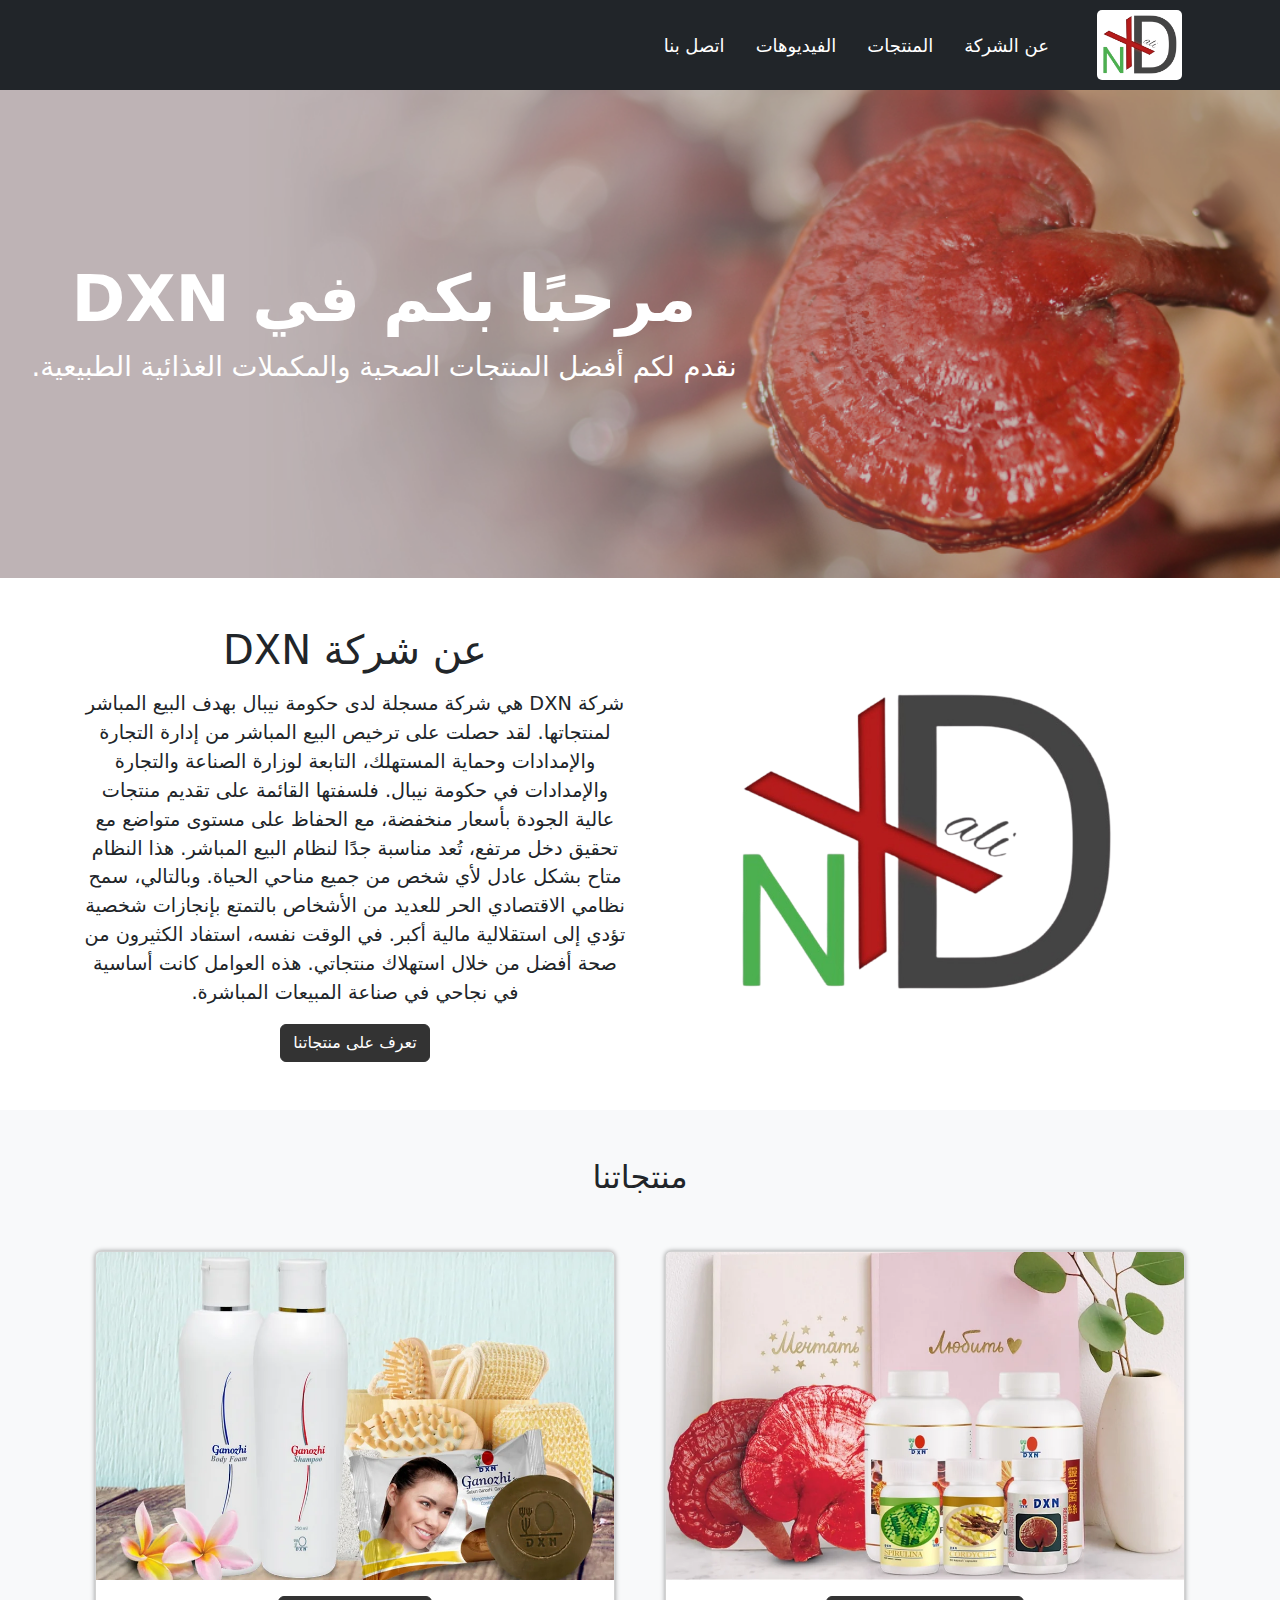
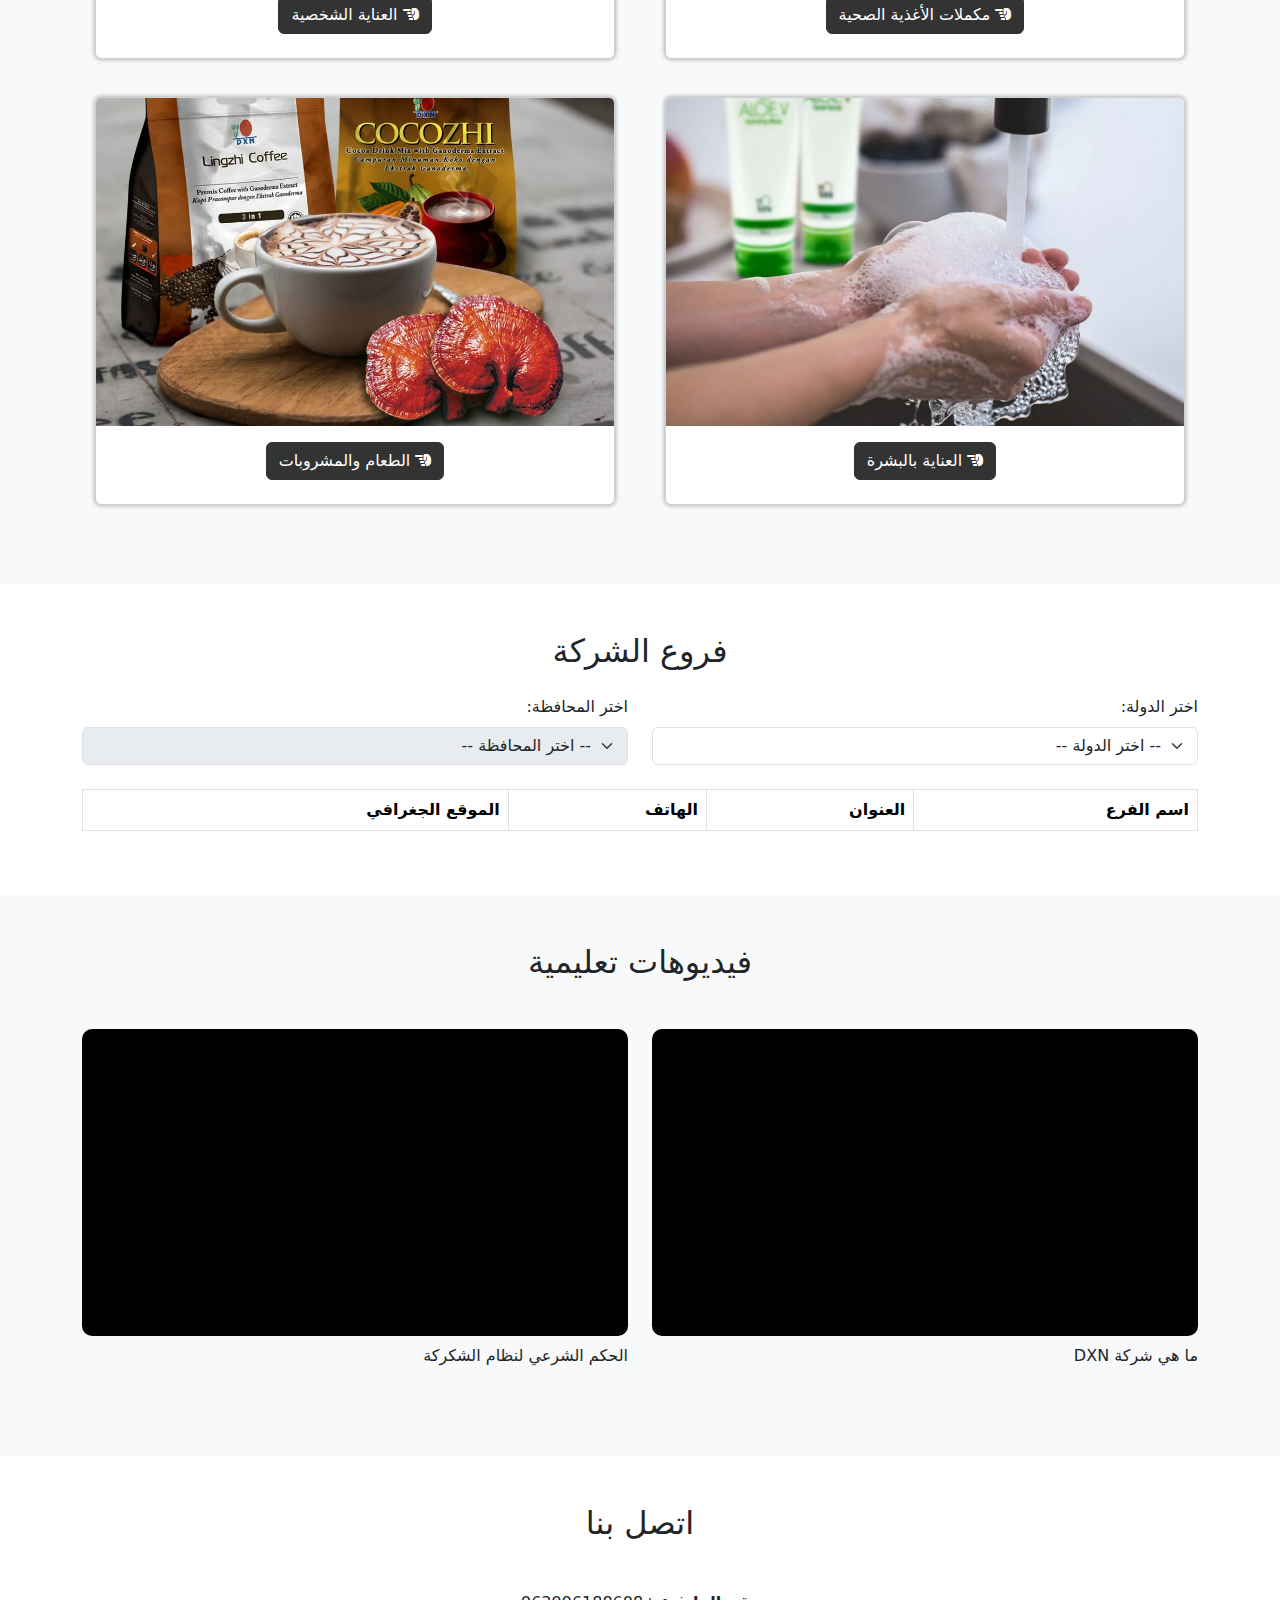
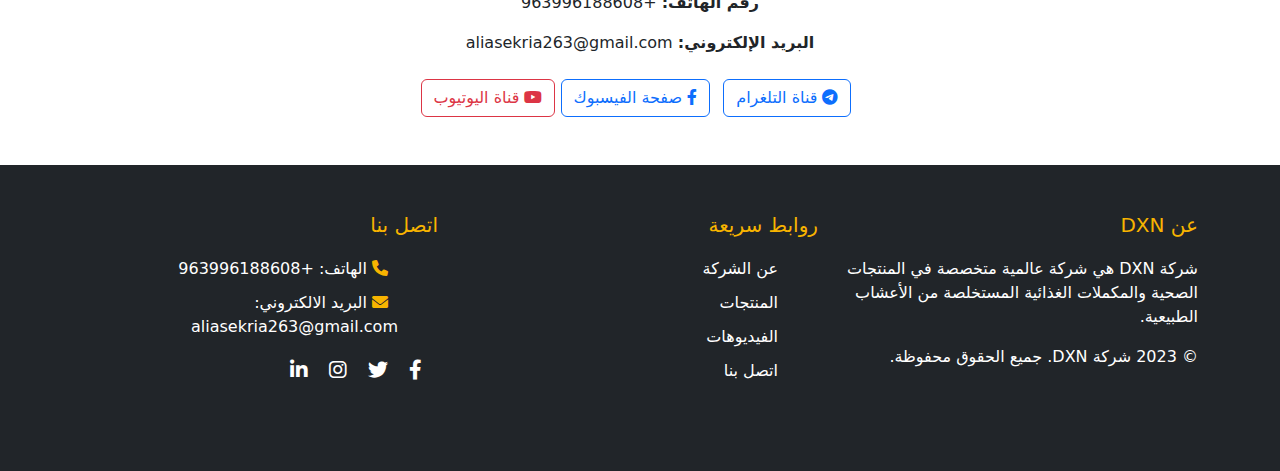
<file: index.html>
<!DOCTYPE html>
<html lang="ar" dir="rtl">
  <head>
    <meta charset="UTF-8" />
    <meta name="viewport" content="width=device-width, initial-scale=1.0" />
    <title>موقع DXN للتسويق</title>

    <link rel="stylesheet" href="css/bootstrap.min.css" />
    <link rel="stylesheet" href="css/style.css" />

    <link
      rel="stylesheet"
      href="https://cdnjs.cloudflare.com/ajax/libs/font-awesome/6.0.0/css/all.min.css"
    />
    <!-- <link
      href="https://cdn.jsdelivr.net/npm/bootstrap-icons/font/bootstrap-icons.css"
      rel="stylesheet"
    /> -->
  </head>
  <body>
    <header>
      <nav class="navbar navbar-expand-lg navbar-dark bg-dark">
        <div class="container">
          <!-- زر القائمة المنسدلة للأجهزة الصغيرة -->
          <button
            class="navbar-toggler"
            type="button"
            data-bs-toggle="collapse"
            data-bs-target="#navbarNav"
            aria-controls="navbarNav"
            aria-expanded="false"
            aria-label="تبديل التنقل"
          >
            <span class="navbar-toggler-icon"></span>
          </button>

          <!-- الشعار -->
          <a class="navbar-brand" href="#">
            <img src="img/dxn-logo.png" alt="شعار DXN" width="100" />
          </a>
          <!-- قائمة التنقل -->
          <div class="collapse navbar-collapse" id="navbarNav">
            <ul class="navbar-nav ms-auto text-end">
              <li class="nav-item">
                <a class="nav-link active" aria-current="page" href="#about"
                  >عن الشركة</a
                >
              </li>
              <li class="nav-item">
                <a class="nav-link" href="#products">المنتجات</a>
              </li>
              <li class="nav-item">
                <a class="nav-link" href="#videos">الفيديوهات</a>
              </li>
              <li class="nav-item">
                <a class="nav-link" href="#contact">اتصل بنا</a>
              </li>
            </ul>
          </div>
        </div>
      </nav>
    </header>

    <main>
      <!-- أول section -->
      <section class="hero-section">
        <div class="container-fluid p-0">
          <div class="hero-image">
            <img src="img/Cultivation.jpg" alt="صورة Hero" class="img-fluid" />
            <div
              class="position-absolute top-0 start-0 w-100 h-100 bg-dark opacity-25"
            ></div>
            <div class="hero-text text-center">
              <h1 class="display-4">مرحبًا بكم في DXN</h1>
              <p class="lead">
                نقدم لكم أفضل المنتجات الصحية والمكملات الغذائية الطبيعية.
              </p>
            </div>
          </div>
        </div>
      </section>

      <!-- قسم "عن الشركة" -->
      <section id="about" class="py-5 w-100">
        <div class="container text-center">
          <div class="row">
            <div
              class="col-md-6 d-flex flex-column justify-content-center align-items-center"
            >
              <img
                src="img/dxn-logo.png"
                alt="عن الشركة"
                class="img-fluid rounded about-img"
              />
            </div>
            <div class="col-md-6">
              <h1 class="mb-3">عن شركة DXN</h1>
              <p class="lead about-text">
                شركة DXN هي شركة مسجلة لدى حكومة نيبال بهدف البيع المباشر
                لمنتجاتها. لقد حصلت على ترخيص البيع المباشر من إدارة التجارة
                والإمدادات وحماية المستهلك، التابعة لوزارة الصناعة والتجارة
                والإمدادات في حكومة نيبال. فلسفتها القائمة على تقديم منتجات
                عالية الجودة بأسعار منخفضة، مع الحفاظ على مستوى متواضع مع تحقيق
                دخل مرتفع، تُعد مناسبة جدًا لنظام البيع المباشر. هذا النظام متاح
                بشكل عادل لأي شخص من جميع مناحي الحياة. وبالتالي، سمح نظامي
                الاقتصادي الحر للعديد من الأشخاص بالتمتع بإنجازات شخصية تؤدي إلى
                استقلالية مالية أكبر. في الوقت نفسه، استفاد الكثيرون من صحة أفضل
                من خلال استهلاك منتجاتي. هذه العوامل كانت أساسية في نجاحي في
                صناعة المبيعات المباشرة.
              </p>
              <a href="#products" class="btn btn-primary">تعرف على منتجاتنا</a>
            </div>
          </div>
        </div>
      </section>

      <!-- قسم "المنتجات" -->
      <section id="products" class="py-5 bg-light">
        <div class="container">
          <h2 class="text-center mb-5">منتجاتنا</h2>
          <div class="row">
            <!-- منتج 1 -->
            <div class="col-md-6 mb-4">
              <a href="products/hfs/hfs.html" class="btn">
                <div class="card shadow-sm">
                  <img
                    src="img/health-food-supplements.webp"
                    class="card-img-top"
                    alt="منتج 1"
                  />
                  <div class="card-body">
                    <h5
                      class="card-title fs-6 fs-sm-5 fs-md-4 fs-lg-3 fs-xl-2 btn btn-primary text-white"
                    >
                      <i class="fas fa-hand-point-left"></i>
                      مكملات الأغذية الصحية
                    </h5>
                  </div>
                </div>
              </a>
            </div>
            <!-- منتج 2 -->
            <div class="col-md-6 mb-4">
              <a href="products/pc/pc.html" class="btn">
                <div class="card shadow-sm">
                  <img
                    src="img/Personal-Care.webp"
                    class="card-img-top"
                    alt="منتج 2"
                  />
                  <div class="card-body">
                    <h5
                      class="card-title fs-6 fs-sm-5 fs-md-4 fs-lg-3 fs-xl-2 btn btn-primary text-white"
                    >
                      <i class="fas fa-hand-point-left"></i>
                      العناية الشخصية
                    </h5>
                  </div>
                </div>
              </a>
            </div>
            <!-- منتج 3 -->
            <div class="col-md-6 mb-4">
              <a href="products/scc/scc.html" class="btn">
                <div class="card shadow-sm">
                  <img
                    src="img/Skin-Care-Cosmetics.webp"
                    class="card-img-top"
                    alt="منتج 3"
                  />
                  <div class="card-body">
                    <h5
                      class="card-title fs-6 fs-sm-5 fs-md-4 fs-lg-3 fs-xl-2 btn btn-primary text-white"
                    >
                      <i class="fas fa-hand-point-left"></i>
                      العناية بالبشرة
                    </h5>
                  </div>
                </div>
              </a>
            </div>

            <!-- منتج 4 -->
            <div class="col-md-6 mb-4">
              <a href="products/fb/fb.html" class="btn">
                <div class="card shadow-sm">
                  <img
                    src="img/Beverages.webp"
                    class="card-img-top"
                    alt="منتج 1"
                  />
                  <div class="card-body">
                    <h5
                      class="card-title fs-6 fs-sm-5 fs-md-4 fs-lg-3 fs-xl-2 btn btn-primary text-white"
                    >
                      <i class="fas fa-hand-point-left"></i>
                      الطعام والمشروبات
                    </h5>
                  </div>
                </div>
              </a>
            </div>
          </div>
        </div>
      </section>

      <!-- فروع الشركة -->
      <section id="branches" class="py-5">
        <div class="container">
          <h2 class="text-center mb-4">فروع الشركة</h2>

          <!-- اختيار الدولة -->
          <div class="row">
            <div class="col-md-6">
              <label for="country" class="form-label">اختر الدولة:</label>
              <select id="country" class="form-select">
                <option value="">-- اختر الدولة --</option>
              </select>
            </div>

            <!-- اختيار المحافظة -->
            <div class="col-md-6">
              <label for="governorate" class="form-label">اختر المحافظة:</label>
              <select id="governorate" class="form-select" disabled>
                <option value="">-- اختر المحافظة --</option>
              </select>
            </div>
          </div>

          <!-- جدول الفروع -->
          <div class="row mt-4">
            <div class="col">
              <table class="table table-bordered table-striped">
                <thead>
                  <tr>
                    <th>اسم الفرع</th>
                    <th>العنوان</th>
                    <th>الهاتف</th>
                    <th>الموقع الجغرافي</th>
                  </tr>
                </thead>
                <tbody id="branchesTableBody">
                  <!-- سيتم ملء هذا القسم بالبيانات -->
                </tbody>
              </table>
            </div>
          </div>
        </div>
      </section>

      <!-- قسم "الفيديوهات" -->
      <section id="videos" class="py-5 bg-light">
        <div class="container">
          <h2 class="text-center mb-5">فيديوهات تعليمية</h2>
          <div class="row">
            <!-- فيديو 1 -->
            <div class="col-md-6 mb-4">
              <div class="ratio ratio-16x9">
                <iframe
                  src="https://www.youtube.com/embed/XvnfqEfYxug"
                  allowfullscreen
                ></iframe>
              </div>
              <p class="mt-2">ما هي شركة DXN</p>
            </div>
            <!-- فيديو 2 -->
            <div class="col-md-6 mb-4">
              <div class="ratio ratio-16x9">
                <iframe
                  src="https://www.youtube.com/embed/emvCXMPhq8c"
                  allowfullscreen
                ></iframe>
              </div>
              <p class="mt-2">الحكم الشرعي لنظام الشكركة</p>
            </div>
          </div>
        </div>
      </section>

      <!-- قسم "اتصل بنا" -->
      <section id="contact" class="py-5 bg-white">
        <div class="container">
          <h2 class="text-center mb-5">اتصل بنا</h2>
          <div class="row">
            <div class="col-md-8 mx-auto">
              <div class="text-center mb-4">
                <p class="mb-3">
                  <i class="bi bi-telephone-fill text-primary"></i>
                  <strong>رقم الهاتف:</strong>
                  <a
                    href="tel:+1234567890"
                    class="text-decoration-none text-dark"
                    >+963996188608</a
                  >
                </p>
                <p class="mb-3">
                  <i class="bi bi-envelope-fill text-primary"></i>
                  <strong>البريد الإلكتروني:</strong>
                  <a
                    href="mailto:your-email@example.com"
                    class="text-decoration-none text-dark"
                    >aliasekria263@gmail.com</a
                  >
                </p>
              </div>

              <div class="text-center">
                <a
                  href="https://t.me/godotGD"
                  class="btn btn-outline-primary me-2"
                  target="_blank"
                >
                  <i class="fab fa-telegram-plane"></i> قناة التلغرام
                </a>
                <a
                  href="https://www.facebook.com/your-facebook"
                  class="btn btn-outline-primary me-2"
                  target="_blank"
                >
                  <i class="fab fa-facebook-f facebook-icon"></i> صفحة الفيسبوك
                </a>
                <a
                  href="https://www.youtube.com/channel/your-channel"
                  class="btn btn-outline-danger"
                  target="_blank"
                >
                  <i class="fab fa-youtube youtube-icon"></i> قناة اليوتيوب
                </a>
              </div>
            </div>
          </div>
        </div>
      </section>

      <footer class="bg-dark text-white py-5">
        <div class="container">
          <div class="row">
            <!-- حقوق النشر -->
            <div class="col-md-4 mb-4">
              <h5>عن DXN</h5>
              <p>
                شركة DXN هي شركة عالمية متخصصة في المنتجات الصحية والمكملات
                الغذائية المستخلصة من الأعشاب الطبيعية.
              </p>
              <p>&copy; 2023 شركة DXN. جميع الحقوق محفوظة.</p>
            </div>

            <!-- روابط سريعة -->
            <div class="col-md-4 mb-4">
              <h5>روابط سريعة</h5>
              <ul class="list-unstyled">
                <li>
                  <a href="#about" class="text-white text-decoration-none"
                    >عن الشركة</a
                  >
                </li>
                <li>
                  <a href="#products" class="text-white text-decoration-none"
                    >المنتجات</a
                  >
                </li>
                <li>
                  <a href="#videos" class="text-white text-decoration-none"
                    >الفيديوهات</a
                  >
                </li>
                <!-- <li><a href="#team" class="text-white text-decoration-none">فريقنا</a></li> -->
                <li>
                  <a href="#contact" class="text-white text-decoration-none"
                    >اتصل بنا</a
                  >
                </li>
              </ul>
            </div>

            <!-- وسائل التواصل الاجتماعي ومعلومات الاتصال -->
            <div class="col-md-4 mb-4">
              <h5>اتصل بنا</h5>
              <ul class="list-unstyled">
                <li>
                  <i class="fas fa-phone"></i
                  ><span> الهاتف: </span> +963996188608
                </li>
                <li>
                  <i class="fas fa-envelope"></i>
                  <span>البريد الالكتروني: </span> aliasekria263@gmail.com
                </li>
              </ul>
              <div class="social-media mt-3">
                <a href="#" class="text-white me-3"
                  ><i class="fab fa-facebook-f"></i
                ></a>
                <a href="#" class="text-white me-3"
                  ><i class="fab fa-twitter"></i
                ></a>
                <a href="#" class="text-white me-3"
                  ><i class="fab fa-instagram"></i
                ></a>
                <a href="#" class="text-white me-3"
                  ><i class="fab fa-linkedin-in"></i
                ></a>
              </div>
            </div>
          </div>
        </div>
      </footer>
    </main>

    <!-- Bootstrap JS and JS script -->
    <script src="js/bootstrap.bundle.min.js"></script>
    <!-- <script src="js/branches.js"></script> -->

    <script>
      // عناصر DOM
      const countrySelect = document.getElementById("country");
      const governorateSelect = document.getElementById("governorate");
      const branchesTableBody = document.getElementById("branchesTableBody");

      // بيانات الفروع (سيتم تحميلها من ملف JSON)
      let branchesData = {};

      // تحميل بيانات الفروع من ملف JSON
      async function loadBranchesData() {
        try {
          const response = await fetch("json/branches.json"); // تأكد من المسار الصحيح لملف JSON
          branchesData = await response.json();
          populateCountries();
        } catch (error) {
          console.error("حدث خطأ أثناء تحميل البيانات:", error);
        }
      }

      // تعبئة قائمة الدول
      function populateCountries() {
        countrySelect.innerHTML = '<option value="">-- اختر الدولة --</option>';
        const option = document.createElement("option");
        option.value = branchesData.country;
        option.textContent = branchesData.country;
        countrySelect.appendChild(option);
      }

      // تعبئة قائمة المحافظات بناءً على الدولة المختارة
      function populateGovernorates() {
        governorateSelect.innerHTML =
          '<option value="">-- اختر المحافظة --</option>';
        branchesData.governorates.forEach((governorate) => {
          const option = document.createElement("option");
          option.value = governorate.name;
          option.textContent = governorate.name;
          governorateSelect.appendChild(option);
        });
        governorateSelect.disabled = false;
      }

      // عرض الفروع في الجدول
      function displayBranches(selectedGovernorate) {
        branchesTableBody.innerHTML = "";
        const governorate = branchesData.governorates.find(
          (gov) => gov.name === selectedGovernorate
        );
        if (governorate) {
          governorate.branches.forEach((branch) => {
            const row = document.createElement("tr");
            row.innerHTML = `
        <td>${branch.name}</td>
        <td>${branch.address}</td>
        <td>${branch.phone}</td>
        <td>${
          branch.location
            ? `(${branch.location.latitude}, ${branch.location.longitude})`
            : "غير متوفر"
        }</td>
      `;
            branchesTableBody.appendChild(row);
          });
        }
      }

      // إضافة Event Listeners
      countrySelect.addEventListener("change", () => {
        if (countrySelect.value) {
          populateGovernorates();
        } else {
          governorateSelect.innerHTML =
            '<option value="">-- اختر المحافظة --</option>';
          governorateSelect.disabled = true;
          branchesTableBody.innerHTML = "";
        }
      });

      governorateSelect.addEventListener("change", () => {
        const selectedGovernorate = governorateSelect.value;
        if (selectedGovernorate) {
          displayBranches(selectedGovernorate);
        } else {
          branchesTableBody.innerHTML = "";
        }
      });

      // تهيئة الصفحة
      loadBranchesData();
    </script>
  </body>
</html>
</file>
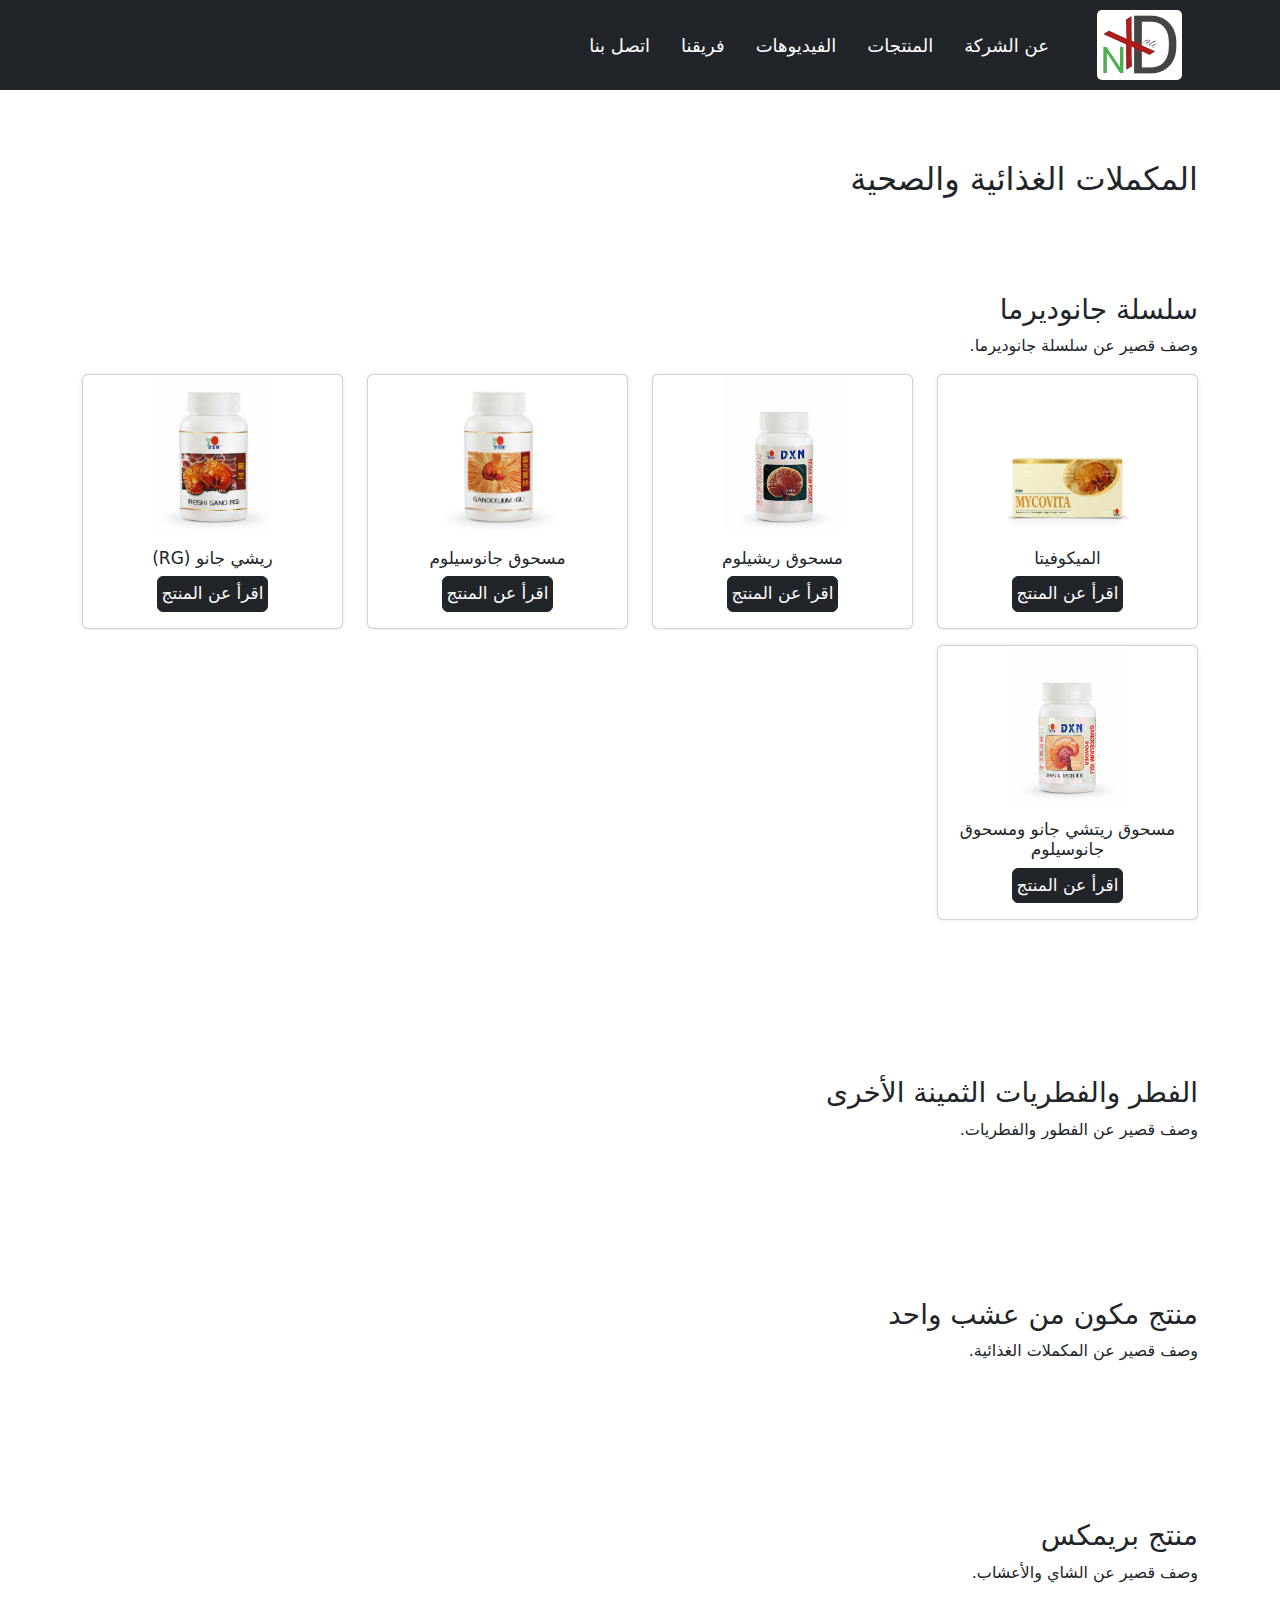
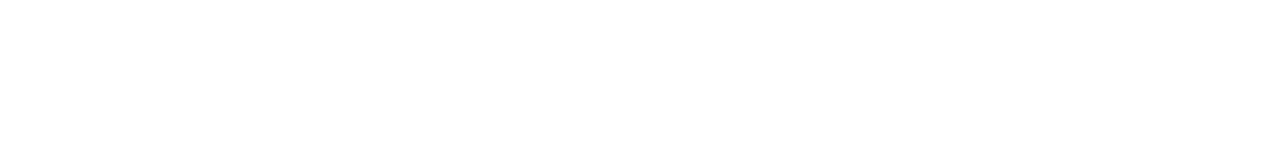
<file: products/hfs/hfs.html>
<!DOCTYPE html>
<html lang="ar" dir="rtl">
  <head>
    <meta charset="UTF-8" />
    <meta name="viewport" content="width=device-width, initial-scale=1.0" />
    <title>المنتجات</title>
    <!-- Bootstrap CSS -->
    <link rel="stylesheet" href="../../css/bootstrap.min.css" />
    <link rel="stylesheet" href="../../css/styleproducts.css" />
    <link
      rel="stylesheet"
      href="https://cdnjs.cloudflare.com/ajax/libs/font-awesome/6.0.0/css/all.min.css"
    />
  </head>
  <body>
    <header>
      <nav class="navbar navbar-expand-lg navbar-dark bg-dark">
        <div class="container">
          <!-- الشعار -->
          <a class="navbar-brand" href="#">
            <img src="../../img/dxn-logo.png" alt="شعار DXN" width="100" />
          </a>

          <!-- زر القائمة المنسدلة للأجهزة الصغيرة -->
          <button
            class="navbar-toggler"
            type="button"
            data-bs-toggle="collapse"
            data-bs-target="#navbarNav"
            aria-controls="navbarNav"
            aria-expanded="false"
            aria-label="تبديل التنقل"
          >
            <span class="navbar-toggler-icon"></span>
          </button>

          <!-- قائمة التنقل -->
          <div class="collapse navbar-collapse" id="navbarNav">
            <ul class="navbar-nav ms-auto text-end">
              <li class="nav-item">
                <a class="nav-link active" aria-current="page" href="#about"
                  >عن الشركة</a
                >
              </li>
              <li class="nav-item">
                <a class="nav-link" href="#products">المنتجات</a>
              </li>
              <li class="nav-item">
                <a class="nav-link" href="#videos">الفيديوهات</a>
              </li>
              <li class="nav-item">
                <a class="nav-link" href="#team">فريقنا</a>
              </li>
              <li class="nav-item">
                <a class="nav-link" href="#contact">اتصل بنا</a>
              </li>
            </ul>
          </div>
        </div>
      </nav>
    </header>

    <main>
      <section id="products" class="hero-section">
        <div class="container">
          <h2 class="text-right mb-4">المكملات الغذائية والصحية</h2>
          
          <!-- قسم سلسلة جانوديرما -->
          <section class="product-section">
            <h3 class="text-end">سلسلة جانوديرما</h3>
            <p class="text-end">وصف قصير عن سلسلة جانوديرما.</p>
            <div class="row" id="ganodermaProductsContainer" >
              <!-- سيتم ملء هذا القسم ببطاقات المنتجات -->
            </div>
          </section>

          <!-- الفطر والفطريات الثمينة الأخرى -->
          <section class="product-section">
            <h3 class="text-end">الفطر والفطريات الثمينة الأخرى</h3>
            <p class="text-end">وصف قصير عن الفطور والفطريات.</p>
            <div class="row" id="mushroomProductsContainer">
              <!-- سيتم ملء هذا القسم ببطاقات المنتجات -->
            </div>
          </section>

          <!-- قسم المكملات الغذائية -->
          <section class="product-section">
            <h3 class="text-end">منتج مكون من عشب واحد</h3>
            <p class="text-end">وصف قصير عن المكملات الغذائية.</p>
            <div class="row" id="supplementsProductsContainer">
              <!-- سيتم ملء هذا القسم ببطاقات المنتجات -->
            </div>
          </section>

          <!-- قسم الشاي والأعشاب -->
          <section class="product-section">
            <h3 class="text-end">منتج بريمكس</h3>
            <p class="text-end">وصف قصير عن الشاي والأعشاب.</p>
            <div class="row" id="teaHerbsProductsContainer">
              <!-- سيتم ملء هذا القسم ببطاقات المنتجات -->
            </div>
          </section>

        </div>
      </section>
    </main>

    <!-- Bootstrap JS -->
    <script src="https://cdn.jsdelivr.net/npm/bootstrap@5.3.0/dist/js/bootstrap.bundle.min.js"></script>

    <script>
      // جلب البيانات من ملف JSON
      async function fetchProducts() {
        try {
          const response = await fetch("HFS.json");
          const data = await response.json();
          console.log(data);
          return data;
        } catch (error) {
          console.error("حدث خطأ أثناء جلب البيانات:", error);
          return [];
        }
      }

      // إنشاء بطاقة منتج
      function createProductCard(product) {
        return `
                <div class="col-md-3 mb-3">
                    <div class="card">
                        <img src="${product.image}" class="card-img-top" alt="${product.name}">
                        <div class="card-body text-center">
                            <h5 class="card-title">${product.name}</h5>
                            <button class="btn btn-dark" onclick="showProductDetails('${product.name}','${product.image}', '${product.description}', '${product.ingredients}', '${product.size}')">اقرأ عن المنتج</button>
                        </div>
                    </div>
                </div>
            `;
      }

      // عرض تفاصيل المنتج
      function showProductDetails(name,image, description, ingredients, size) {
        const modalContent = `
          <div class="modal-header ">
            <h5 class="modal-title">${name}</h5>
            <button type="button" class="btn-close" data-bs-dismiss="modal" aria-label="Close" style="position: absolute; left: 10px;"></button>
          </div>
          <div class="modal-body row">
            <div class="col-12 col-md-4 d-flex justify-content-center align-items-center">
              <img src="${image}" class="descr-img img-fluid" alt="صورة المنتج">
            </div>
            <div class="col-12 col-md-8">
              <p class="fs-6"><strong>الوصف:</strong> ${description}</p>
              <p class="fs-6"><strong>المكونات:</strong> ${ingredients}</p>
              <p class="fs-6"><strong>حجم التعبئة:</strong> ${size}</p>
            </div>
          </div>
        `;
        
        const modal = new bootstrap.Modal(document.getElementById('productModal'));
        document.getElementById('modalContent').innerHTML = modalContent;
        modal.show();
      }

      // عرض المنتجات في قسم سلسلة جانوديرما
      async function displayGanodermaProducts() {
        const products = await fetchProducts();
        const ganodermaProductsContainer = document.getElementById("ganodermaProductsContainer");

        products.forEach((product) => {
          if (product.category === 'جانوديرما') {
            const card = createProductCard(product);
            ganodermaProductsContainer.innerHTML += card;
          }
        });
      }

      // عرض المنتجات في قسم الفطور والفطريات
      async function displayMushroomProducts() {
        const products = await fetchProducts();
        const mushroomProductsContainer = document.getElementById("mushroomProductsContainer");

        products.forEach((product) => {
          if (product.category === 'فطور وفطريات') {
            const card = createProductCard(product);
            mushroomProductsContainer.innerHTML += card;
          }
        });
      }

      // عرض المنتجات في قسم المكملات الغذائية
      async function displaySupplementsProducts() {
        const products = await fetchProducts();
        const supplementsProductsContainer = document.getElementById("supplementsProductsContainer");

        products.forEach((product) => {
          if (product.category === 'منتج مكون من عشب واحد') {
            const card = createProductCard(product);
            supplementsProductsContainer.innerHTML += card;
          }
        });
      }

      // عرض المنتجات في قسم الشاي والأعشاب
      async function displayTeaHerbsProducts() {
        const products = await fetchProducts();
        const teaHerbsProductsContainer = document.getElementById("teaHerbsProductsContainer");

        products.forEach((product) => {
          if (product.category === 'منتج بريمكس') {
            const card = createProductCard(product);
            teaHerbsProductsContainer.innerHTML += card;
          }
        });
      }

      // تحميل المنتجات عند فتح الصفحة
  
      displayGanodermaProducts();
      displayMushroomProducts();
      displaySupplementsProducts();
      displayTeaHerbsProducts();
    </script>

    <div class="modal fade" id="productModal" tabindex="-1" aria-labelledby="productModalLabel" aria-hidden="true">
      <div class="modal-dialog">
        <div class="modal-content" id="modalContent">
          <!-- محتوى المودال سيظهر هنا -->
        </div>
      </div>
    </div>
  </body>
</html>
</file>
<file: css/style.css>
/* styles.css */

/* تخصيص الشريط */
.navbar {
  padding: 10px 0;
}

.navbar-brand {
  background-color: white; /* خلفية بيضاء */
  padding: 5px; /* إضافة بعض المساحة حول الشعار */
  border-radius: 5px; /* حواف مستديرة */
}

.navbar-brand img {
  width: clamp(2.813rem, 3.125vw + 2.188rem, 5rem);
}

/* تخصيص روابط التنقل */
.navbar-nav .nav-link {
  font-size: 18px;
  margin-left: 15px;
  color: #fff !important;
}

.navbar-nav .nav-link:hover {
  color: #f8b400 !important;
}

/* قسم صورة الخلفية  */
.hero-section {
  position: relative;
  height: auto; /* يجعل القسم يملأ الشاشة بالكامل */
  overflow: hidden; /* يمنع ظهور شريط التمرير إذا كانت الصورة كبيرة */
  padding: 0%;
}

.hero-image {
  position: relative;
  width: 100%;
  height: 100%;
}

.hero-image img {
  width: 100%;
  height: 100%;
  object-fit: cover; /* يجعل الصورة تملأ المساحة دون تشويه */
}

.hero-text {
  position: absolute;
  top: 50%;
  left: 30%;
  transform: translate(-50%, -50%);
  color: white;
}

.hero-text h1 {
  font-size: clamp(1rem, -0.0179rem + 5.0893vw, 8.125rem);
  font-weight: bold;
}

.hero-text p {
  font-size: clamp(0.4375rem, 0.0089rem + 2.1429vw, 3.4375rem);
  margin-bottom: 20px;
}
/* نهاية اول قسم */

section {
  padding: 100px 0;
}

.about-img {
  width: clamp(15.625rem, 13.393vw + 12.946rem, 25rem);
  padding: 20px 0;
}

.about-text {
  font-size: clamp(0.9375rem, 0.8482rem + 0.4464vw, 1.5625rem);
}

.card {
  box-shadow: 0 0 5px rgba(0, 0, 0, 0.4) !important;
}

/* تخصيص الأزرار */
.btn {
  transition: transform 0.2s ease-in-out;
}
.btn:hover {
  transform: scale(1.01);
}

.btn-primary {
  background-color: #333;
  border: solid #333 1px;
}

.btn-primary:hover {
  background-color: #e10d0d;
  border-color: #e10d0d;
}

/* تخصيص الفيديوهات */
.ratio {
  background-color: #000;
  border-radius: 10px;
  overflow: hidden;
}

/* تخصيص الـ Footer */
footer {
  background-color: #333;
  color: #fff;
}

footer h5 {
  color: #f8b400;
  margin-bottom: 20px;
}

footer a {
  color: #fff;
  text-decoration: none;
}

footer a:hover {
  color: #f8b400;
}

footer .social-media a {
  font-size: 20px;
  transition: color 0.3s;
}

footer .social-media a:hover {
  color: #f8b400;
}

footer ul {
  padding-left: 0;
}

footer ul li {
  margin-bottom: 10px;
}

footer ul li i {
  margin-right: 10px;
  color: #f8b400;
}
</file>
<file: css/styleproducts.css>
/* تخصيص الشريط */
.navbar {
  padding: 10px 0;
}

.navbar-brand {
  background-color: white; /* خلفية بيضاء */
  padding: 5px; /* إضافة بعض المساحة حول الشعار */
  border-radius: 5px; /* حواف مستديرة */
}

.navbar-brand img {
  width: clamp(2.813rem, 3.125vw + 2.188rem, 5rem);
}

/* تخصيص روابط التنقل */
.navbar-nav .nav-link {
  font-size: 18px;
  margin-left: 15px;
  color: #fff !important;
}

.navbar-nav .nav-link:hover {
  color: #f8b400 !important;
}

section {
  padding: 70px 0;
}

.card {
  box-shadow: 0px  0px 4px rgb(0, 0, 0,0.1);
  align-items: center;
  
}

.card-img-top {
  width: 120px;
  padding: 0px;
}
.card-title {
  font-size: clamp(0.688rem, 0.536vw + 0.643rem, 1.063rem) /* استخدام clamp لجعل الخط أكثر استجابة */
}
.card-body .btn{
  font-size: clamp(0.688rem, 0.536vw + 0.643rem, 1.063rem);
  padding: 4px;
}

.descr-img{
  width: 150px;
}
</file>
